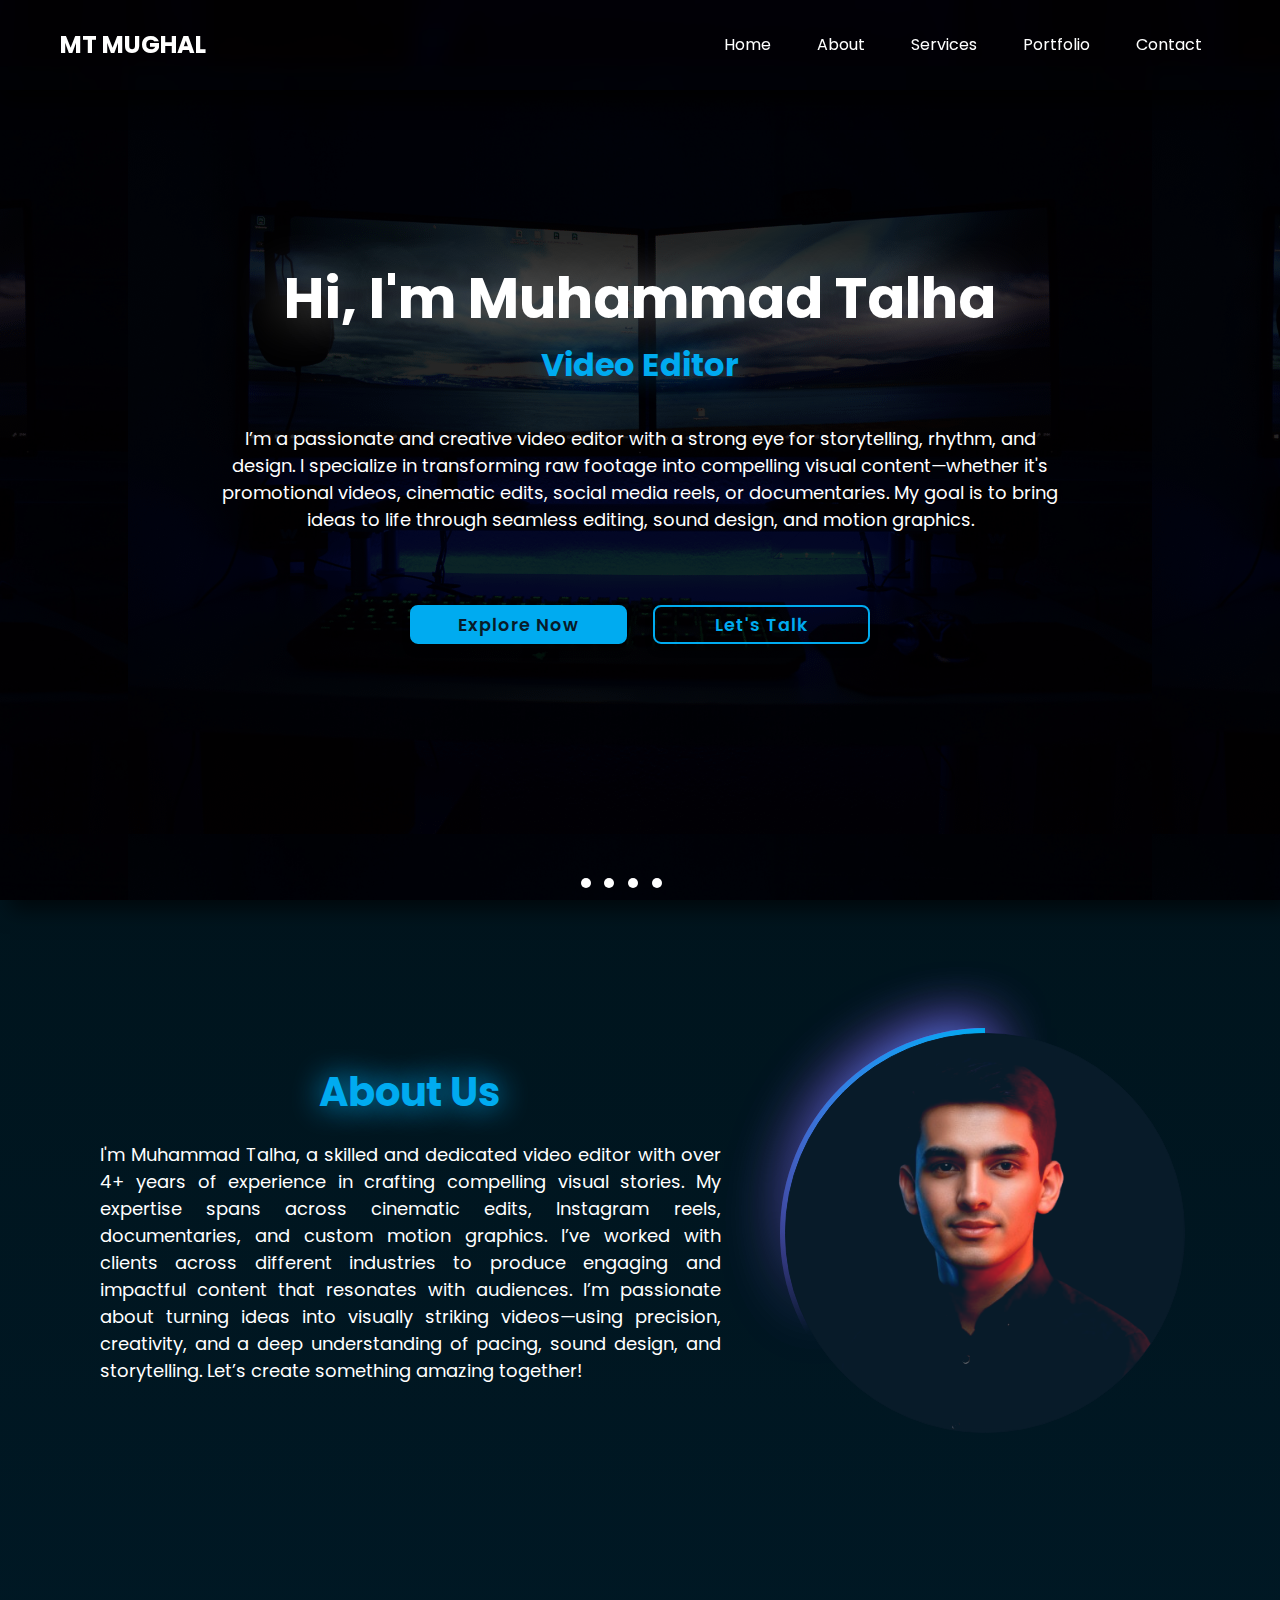
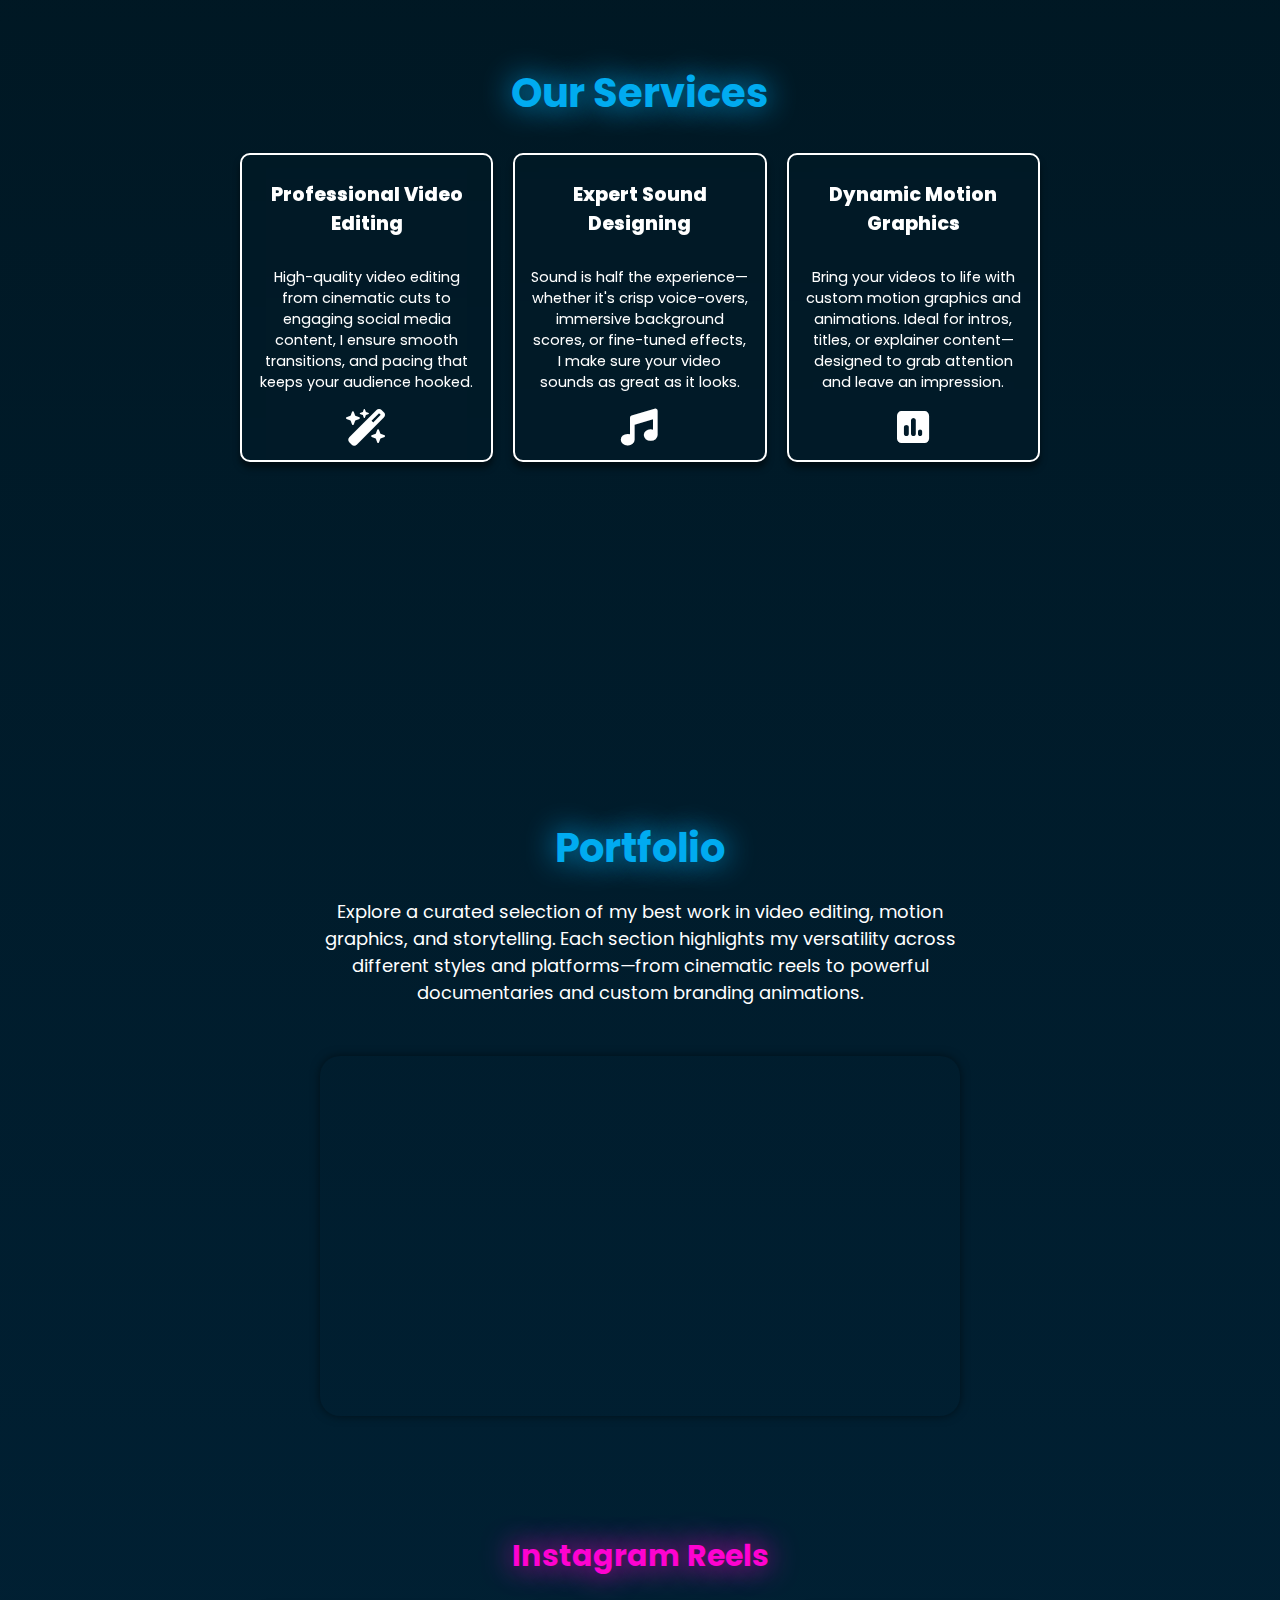
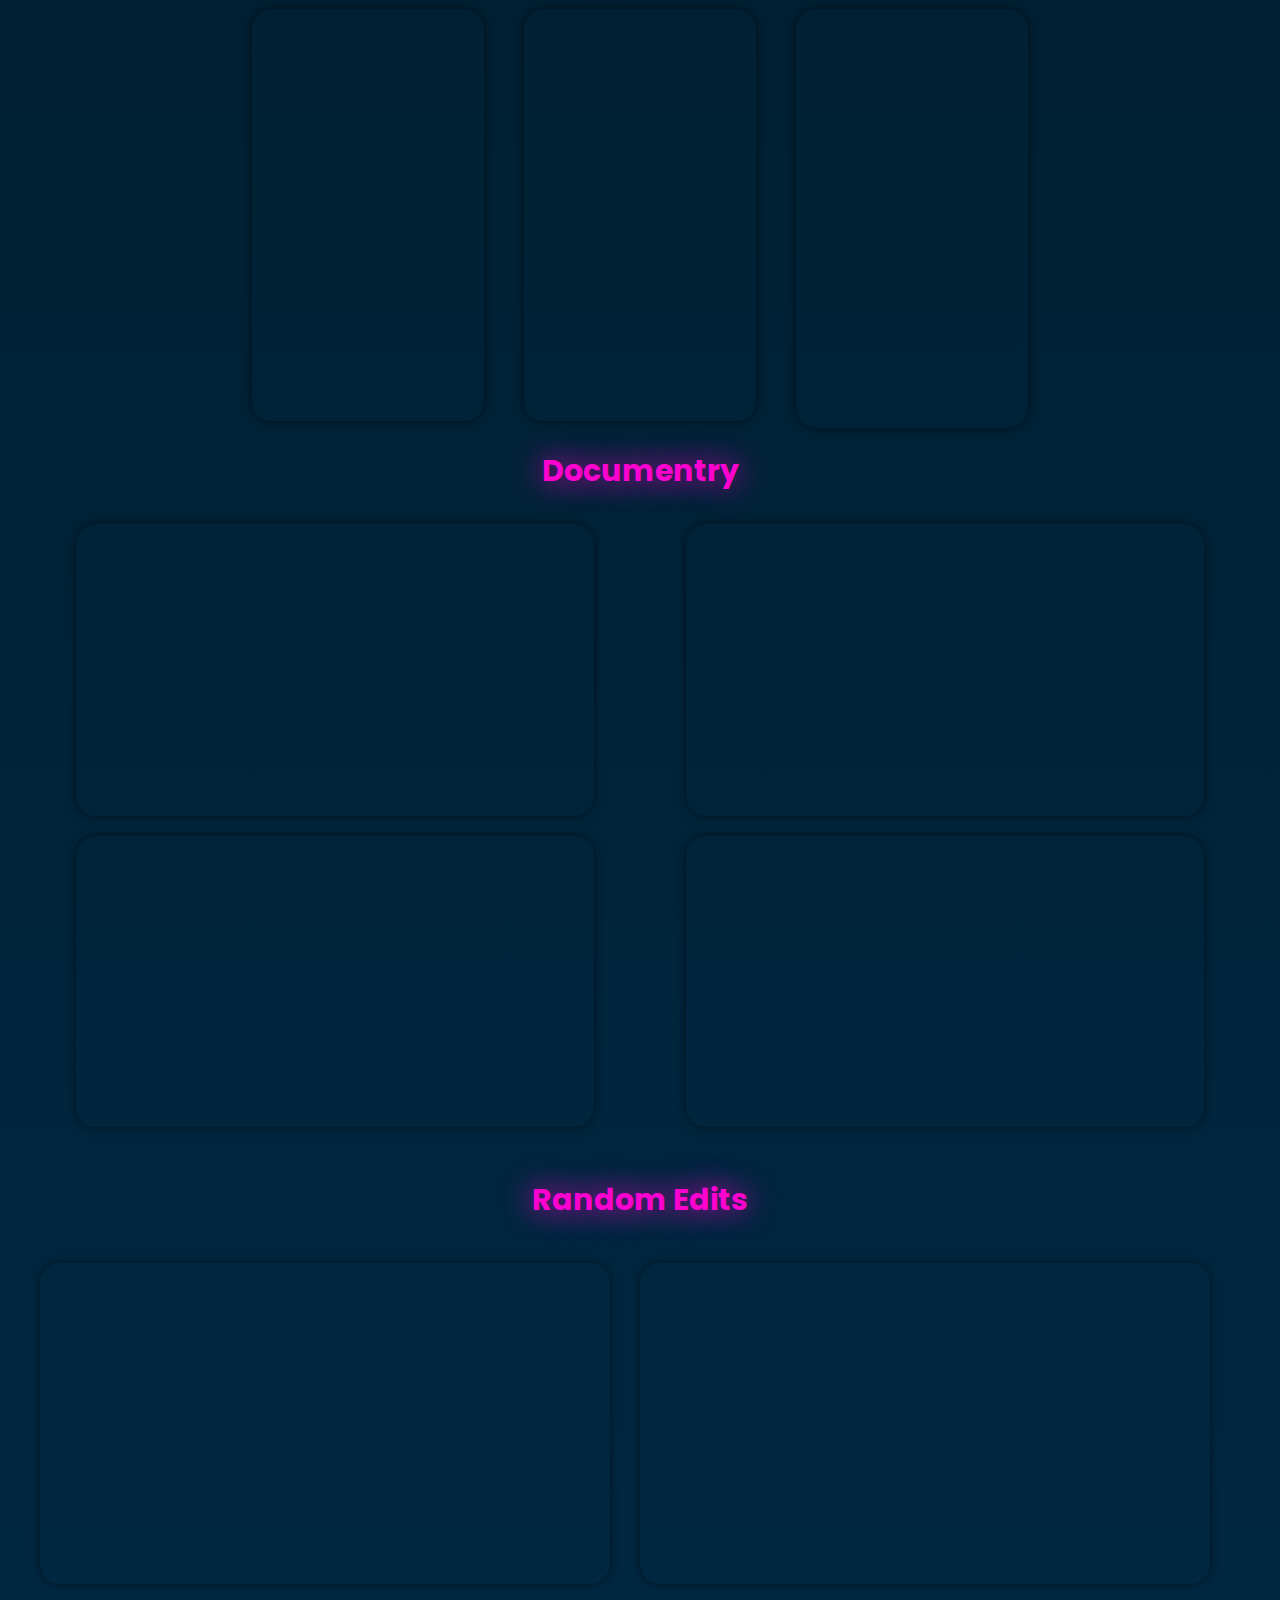
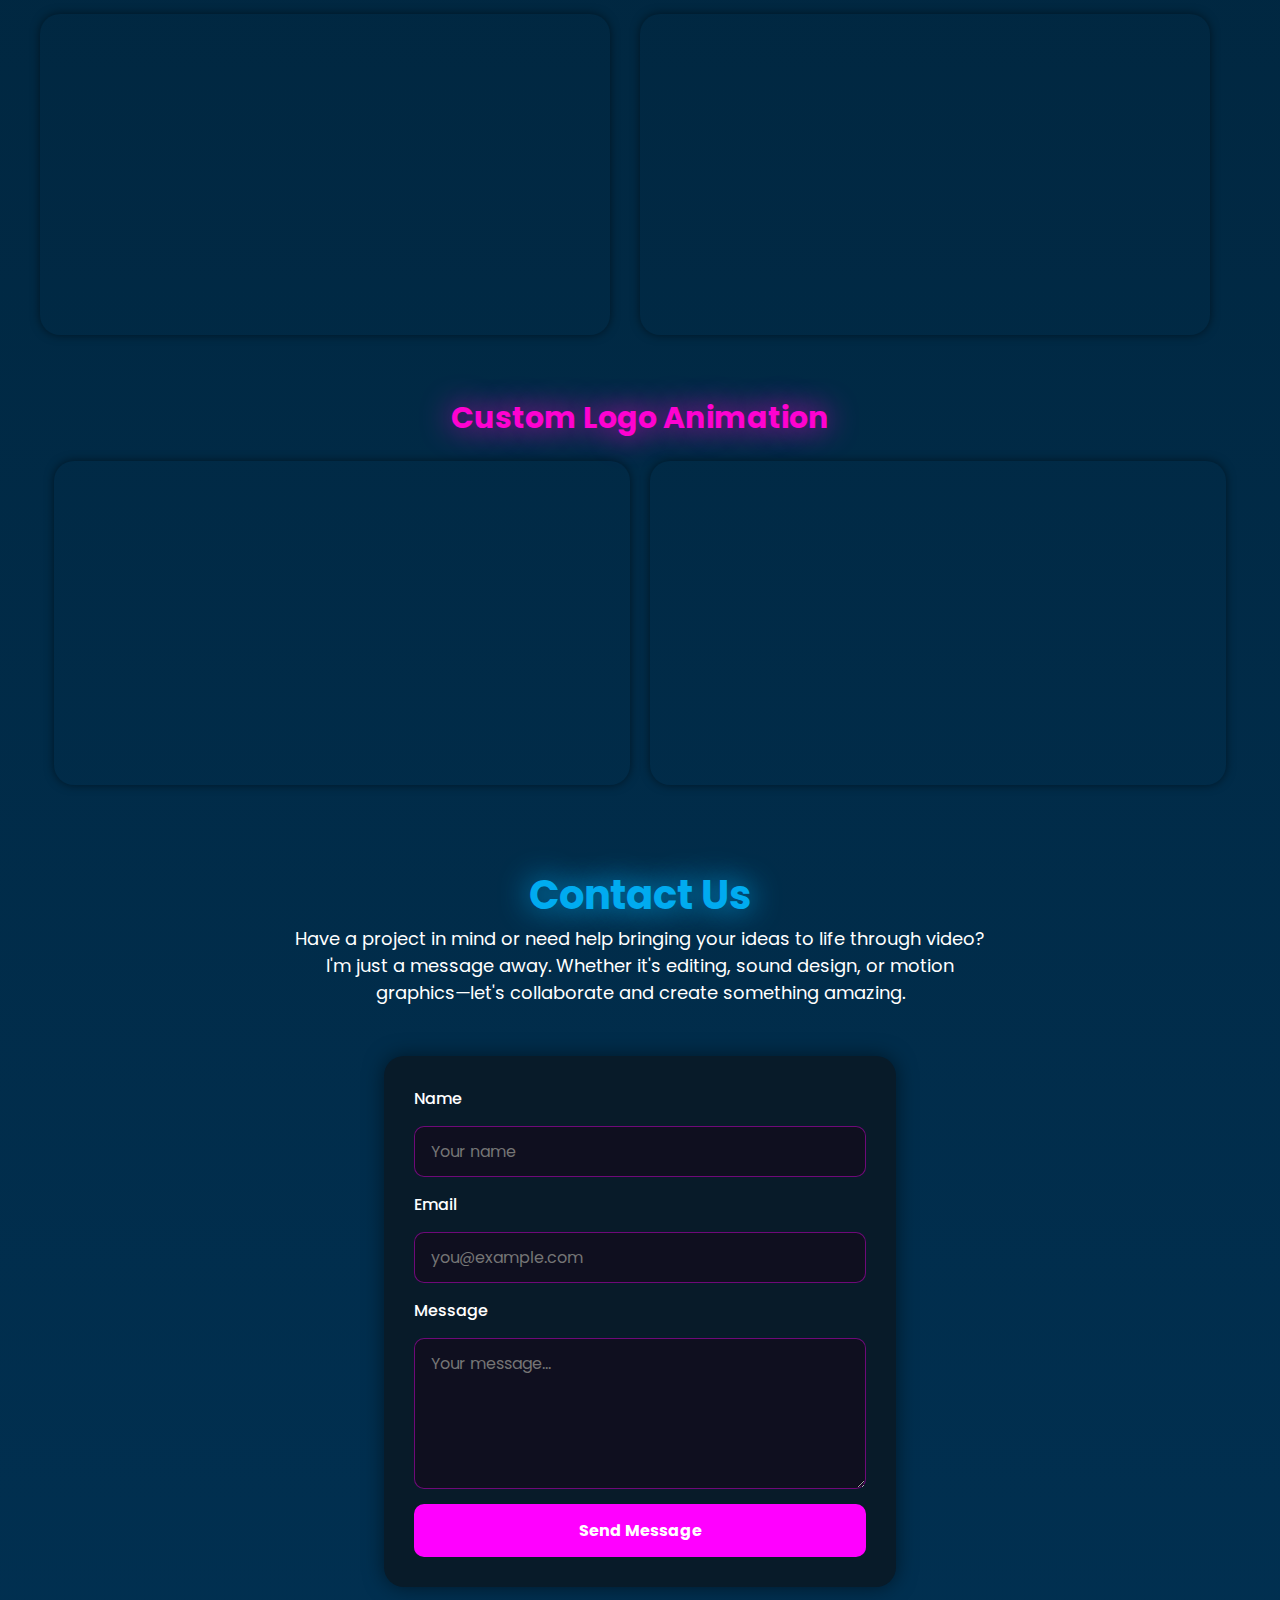
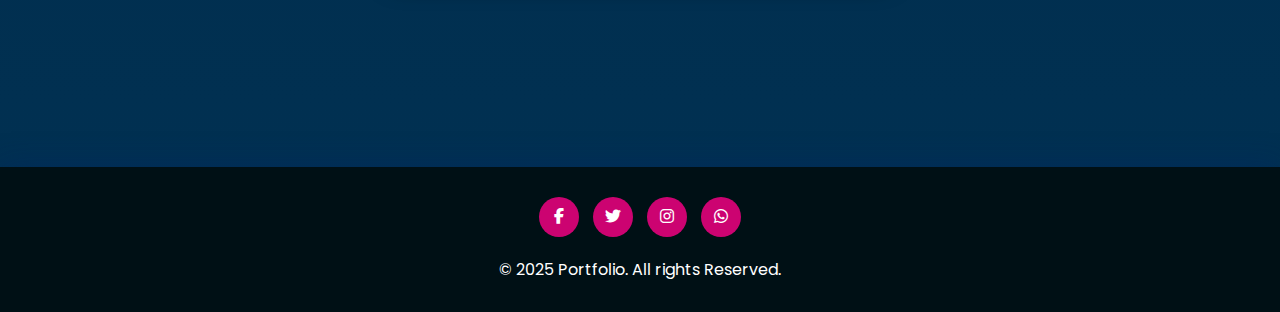
<file: index.html>
<!DOCTYPE html>
<html lang="en">
  <head>
    <meta charset="UTF-8" />
    <meta name="viewport" content="width=device-width, initial-scale=1.0" />
    <link rel="stylesheet" href="style.css" />
    <link rel="icon" href="your-logo.png" type="image/png">

    <meta name="description" content="MT Mughal - Professional Video Editor Portfolio. View video editing, motion graphics, sound design projects.">
<meta name="keywords" content="Video Editing, Motion Graphics, Sound Design, Portfolio, Muhammad Talha">
<meta name="author" content="Muhammad Talha">

    <link
      rel="stylesheet"
      href="https://cdnjs.cloudflare.com/ajax/libs/font-awesome/6.7.2/css/all.min.css"
    />
    <title>My Portfolio</title>
  </head>
  <body>
   
    <header>
      <nav class="navbar section-content">
        <a href="#" class="nav-logo">
          <h2 class="logo-text">MT MUGHAL</h2>
        </a>
        <ul class="nav-menu">
          <button id="menu-close-button" class="fas fa-times"></button>
          <li class="nav-items">
            <a href="#home" class="nav-links">Home</a>
          </li>
          <li class="nav-items">
            <a href="#about" class="nav-links">About</a>
          </li><li class="nav-items">
            <a href="#services" class="nav-links">Services</a>
          </li><li class="nav-items">
            <a href="#portfolio" class="nav-links">Portfolio</a>
          </li><li class="nav-items">
            <a href="#contact" class="nav-links">Contact</a>
          </li>
        </ul>
        <button id="menu-open-button" class="fas fa-bars"></button>

      </nav>
    </header>

    <!-- Home Section -->
    <section id="home">
      <div class="img-cont">
         <div class="home-cont">
          <div class="cont-box">
           <h1>Hi, I'm Muhammad Talha</h1>
            <h3>Video Editor</h3>
            <p>
              I’m a passionate and creative video editor with a strong eye for
              storytelling, rhythm, and design. I specialize in transforming raw
              footage into compelling visual content—whether it's promotional
              videos, cinematic edits, social media reels, or documentaries. My
              goal is to bring ideas to life through seamless editing, sound
              design, and motion graphics.
            </p>
            <div class="btn-box">
             <a href="#services">Explore Now</a>
              <a href="#contact">Let's Talk</a>
          </div>
        </div>
      </div>
        <div class="wrapper">
          <div class="wrapper-holder">
            <div id="slider-img-1"></div>
            <div id="slider-img-2"></div>
            <div id="slider-img-3"></div>
            <div id="slider-img-4"></div>
          </div>
        </div>
        <div class="button-holder">
          <a href="#slider-img-1" class="button"></a>
          <a href="#slider-img-2" class="button"></a>
          <a href="#slider-img-3" class="button"></a>
          <a href="#slider-img-4" class="button"></a>
        </div>
      </div>

      
    </section>







    <!-- About Section -->

    <section id="about">
      <div class="box1">
      <div class="about">
        <div class="me">
          <h2>About Us</h2>

            <p>
               I'm Muhammad Talha, a skilled and dedicated video editor with over 4+ years of experience in crafting compelling visual stories. My expertise spans across cinematic edits, Instagram reels, documentaries, and custom motion graphics. I’ve worked with clients across different industries to produce engaging and impactful content that resonates with audiences. I’m passionate about turning ideas into visually striking videos—using precision, creativity, and a deep understanding of pacing, sound design, and storytelling. Let’s create something amazing together!
              </p>

          </p>
        </div>
      </div>
      </div>
 <div class="box2">
  <div class="img-wrapper">
    <div class="pro-img-cont">
      <img class="pro-img" src="Data/profile img.png" alt="profile-img">
    </div>
  </div>
</div>

    </section>





    <!-- Services Section -->
      <section id="services">
      <div class="serv-cont">
        <div class="sermain">
          <h2>Our Services</h2>
        </div>

        <section class="services">
          <div class="sercard1">
            <h3>Professional Video Editing</h3>
            <p>
               High-quality video editing from cinematic cuts to engaging social media content, I ensure smooth transitions, and pacing that keeps your audience hooked.
            </p>
            <i class="fa-solid fa-wand-magic-sparkles"></i>
          </div>
          <div class="sercard1">
            <h3>Expert Sound Designing</h3>
            <p>
              Sound is half the experience—whether it's crisp voice-overs, immersive background scores, or fine-tuned effects, I make sure your video sounds as great as it looks.
            </p>
            <i class="fa-solid fa-music"></i>
          </div>
          <div class="sercard1">
            <h3>Dynamic Motion Graphics</h3>
            <p>
              Bring your videos to life with custom motion graphics and animations. Ideal for intros, titles, or explainer content—designed to grab attention and leave an impression.
            </p>
            <i class="fa-solid fa-square-poll-vertical"></i>
          </div>
        </section>
      </div>
    </section>





    <!-- Portfolio section -->
     <section id="portfolio">
      <div class="portfolio-cont">
        <div class="portfolio">
          <h2>Portfolio</h2>
          <p>
            Explore a curated selection of my best work in video editing, motion
            graphics, and storytelling. Each section highlights my versatility
            across different styles and platforms—from cinematic reels to
            powerful documentaries and custom branding animations.
          </p>
          <iframe 
          class="video-1" 
          src="https://www.youtube.com/embed/s-QzzlWnDIs?si=WOyVQAMoI6cAk03L?rel=0&vq=hd1080" 
          frameborder="0">
          </iframe>
          <div class="head">
            <h2>Instagram Reels</h2>
          </div>
          <div class="reel-cont">
            <iframe class="reel1"
            src="https://player.vimeo.com/video/1094135781?h=9c5d32cfb5&amp;badge=0&amp;autopause=0&amp;player_id=0&amp;app_id=58479" frameborder="0"
             allow="autoplay; fullscreen; picture-in-picture; clipboard-write; encrypted-media; web-share">
            </iframe>
            <iframe class="reel2"
            src="https://player.vimeo.com/video/1094136078?h=6f89995195&amp;badge=0&amp;autopause=0&amp;player_id=0&amp;app_id=58479" frameborder="0"
             allow="autoplay; fullscreen; picture-in-picture; clipboard-write; encrypted-media; web-share">
            </iframe>
            <div class="reel3-cont">
            <iframe class="reel3"
            src="https://player.vimeo.com/video/1094137059?h=db38b433a1&amp;badge=0&amp;autopause=0&amp;player_id=0&amp;app_id=58479" frameborder="0"
             allow="autoplay; fullscreen; picture-in-picture; clipboard-write; encrypted-media; web-share">

            </iframe>
             </div>

            </div>
          </div>
          <div class="head-2">
            <h2>Documentry</h2>
          </div>
          
          <div class="doc-cont">

            <iframe class="doc1" src="https://player.vimeo.com/video/1094138457?h=5353f1cf7c&amp;badge=0&amp;autopause=0&amp;player_id=0&amp;app_id=58479" frameborder="0" allow="fullscreen; picture-in-picture; clipboard-write; encrypted-media; web-share"></iframe>
            <iframe class="doc2" src="https://player.vimeo.com/video/1094138979?h=c31be0392a&amp;badge=0&amp;autopause=0&amp;player_id=0&amp;app_id=58479" frameborder="0" allow="fullscreen; picture-in-picture; clipboard-write; encrypted-media; web-share" ></iframe>
            <iframe class="doc3" src="https://player.vimeo.com/video/1094133268?h=23fdbc9c68" frameborder="0" allow="fullscreen; picture-in-picture; clipboard-write; encrypted-media; web-share" ></iframe>
            

           
            <div class="doc4-cont">
            <iframe class="doc4" src="https://player.vimeo.com/video/1094131825?h=8cbd1daa16&amp;badge=0&amp;autopause=0&amp;player_id=0&amp;app_id=58479" frameborder="0" allow="fullscreen; picture-in-picture; clipboard-write; encrypted-media; web-share" ></iframe>
         </div>
            </div>
          <div class="head-2">
            <h2>Random Edits</h2>
          </div>
          <div class="random-cont">




      <iframe class="ran1"
            src="https://player.vimeo.com/video/1094138351?h=99cf9721c1&amp;badge=0&amp;autopause=0&amp;player_id=0&amp;app_id=58479" frameborder="0"
             allow="autoplay; fullscreen; picture-in-picture; clipboard-write; encrypted-media; web-share">
            </iframe>     



             <iframe class="ran2"
            src="https://player.vimeo.com/video/1094142626?h=79d45eaa71&amp;badge=0&amp;autopause=0&amp;player_id=0&amp;app_id=58479" frameborder="0"
             allow="autoplay; fullscreen; picture-in-picture; clipboard-write; encrypted-media; web-share">
            </iframe>   


            <iframe class="ran3"
            src="https://player.vimeo.com/video/1094139183?h=a30d0b2a5e&amp;badge=0&amp;autopause=0&amp;player_id=0&amp;app_id=58479" frameborder="0"
             allow="autoplay; fullscreen; picture-in-picture; clipboard-write; encrypted-media; web-share">
            </iframe>   



             <iframe class="ran4"
            src="https://player.vimeo.com/video/1094137373?h=2e362bb304&amp;badge=0&amp;autopause=0&amp;player_id=0&amp;app_id=58479" frameborder="0"
             allow="autoplay; fullscreen; picture-in-picture; clipboard-write; encrypted-media; web-share">
            </iframe>   
          </div>
          <div class="head-3">
            <h2>Custom Logo Animation</h2>
          </div>
          <div class="logoani">
            <iframe class="logo-ani"
            src="https://player.vimeo.com/video/1094159780?h=a561757175&amp;badge=0&amp;autopause=0&amp;player_id=0&amp;app_id=58479" frameborder="0"
             allow="autoplay; fullscreen; picture-in-picture; clipboard-write; encrypted-media; web-share">
            </iframe>   



            <iframe class="logo-ani1"
            src="https://player.vimeo.com/video/1094160209?h=27ed10206f&amp;badge=0&amp;autopause=0&amp;player_id=0&amp;app_id=58479" frameborder="0"
             allow="autoplay; fullscreen; picture-in-picture; clipboard-write; encrypted-media; web-share">
            </iframe>   
            <!-- <iframe
              controls
              src="https://youtu.be/6r17k3cxRVA"
              class="logo-ani"
            ></iframe>
            <video
              controls
              src="/Portfolio//Data/logo-ani2.mp4"
              class="logo-ani1"
            ></video> -->
          </div>
        </div>
      </div>
    </section>



 <!-- contact section -->
   <!-- <section id="contact">
      <div class="main-cont">
         <h2 class="cont">Contact Us</h2>
          <p class="para">
           Have a project in mind or need help bringing your ideas to life through video? I'm just a message away. Whether it's editing, sound design, or motion graphics—let's collaborate and create something amazing.
          </p>

        <div class="contact-container">
         
          
          <div class="container">
  <form action="https://formspree.io/f/mdkzzroe" method="POST" class="contact-form" target="_blank">
  <label for="name">Name</label>
  <input
    type="text"
    id="name"
    name="name"
    placeholder="Your name"
    required
  />

  <label for="email">Email</label>
  <input
    type="email"
    id="email"
    name="email"
    placeholder="you@example.com"
    required
  />

  <label for="message">Message</label>
  <textarea
    id="message"
    name="message"
    rows="5"
    placeholder="Your message..."
    required
  ></textarea>

  <button class="submit" type="submit">Send Message</button>
</form>

</div>
        </div>
      </div>
    </section> -->
    <section id="contact">
  <div class="main-cont">
    <h2 class="cont">Contact Us</h2>
    <p class="para">
      Have a project in mind or need help bringing your ideas to life through video? I'm just a message away. Whether it's editing, sound design, or motion graphics—let's collaborate and create something amazing.
    </p>

    <div class="contact-container">
      <div class="container">
        <form id="contact-form" action="https://formspree.io/f/mdkzzroe" method="POST" class="contact-form">
          <label for="name">Name</label>
          <input
            type="text"
            id="name"
            name="name"
            placeholder="Your name"
            required
          />

          <label for="email">Email</label>
          <input
            type="email"
            id="email"
            name="email"
            placeholder="you@example.com"
            required
          />

          <label for="message">Message</label>
          <textarea
            id="message"
            name="message"
            rows="5"
            placeholder="Your message..."
            required
          ></textarea>

          <button class="submit" type="submit">Send Message</button>
        </form>
      </div>
    </div>
  </div>
</section>




    <!-- foooter section -->
    <footer>
      <div class="social-links">
        <a
          href="https://web.facebook.com/profile.php?id=61577351815822"
          target="_blank"
          rel="noopener noreferrer"
          ><i class="fab fa-facebook-f"></i
        ></a>
        <a
          href="https://x.com/MT_Mughal001"
          target="_blank"
          rel="noopener noreferrer"
          ><i class="fab fa-twitter"></i
        ></a>
        <a
          href="https://www.instagram.com/m.t_.001"
          target="_blank"
          rel="noopener noreferrer"
          ><i class="fab fa-instagram"></i
        ></a>
        <a
          href="https://wa.me//03341505552"
          target="_blank"
          rel="noopener noreferrer"
          ><i class="fab fa-whatsapp"></i
        ></a>
      </div>
      <p class="copyright">&copy; 2025 Portfolio. All rights Reserved.</p>
    </footer>


<script src="script.js"></script>
  </body>
</html>
</file>
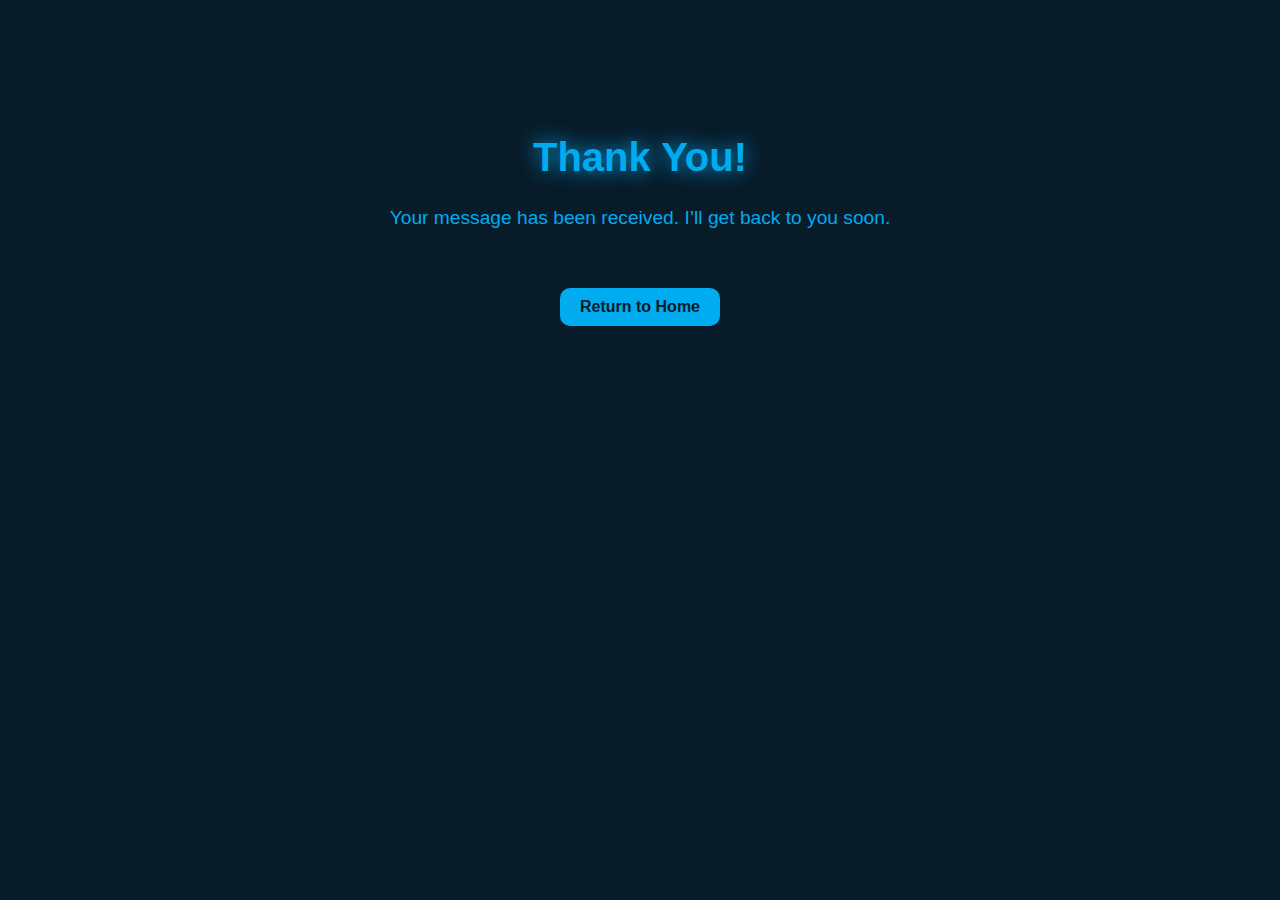
<file: thankyou.html>
<!DOCTYPE html>
<html lang="en">
  <head>
    <meta charset="UTF-8" />
    <meta name="viewport" content="width=device-width, initial-scale=1.0" />
    <title>Thank You</title>
    <style>
      body {
        background-color: #081b29;
        color: #00abf0;
        font-family: "Poppins", sans-serif;
        text-align: center;
        padding: 100px 20px;
      }
      h1 {
        font-size: 2.5rem;
        text-shadow: 0 0 20px #00abf0;
      }
      p {
        font-size: 1.2rem;
        margin-top: 20px;
      }
      a {
        display: inline-block;
        margin-top: 40px;
        padding: 10px 20px;
        background: #00abf0;
        color: #081b29;
        text-decoration: none;
        border-radius: 10px;
        font-weight: bold;
        transition: 0.3s ease-in-out;
      }
      a:hover {
        transform: translateY(-10px);
        background: white;
        color: #00abf0;
      }
    </style>
  </head>
  <body>
    <h1>Thank You!</h1>
    <p>Your message has been received. I’ll get back to you soon.</p>
    <a href="index.html">Return to Home</a>
  </body>
</html>
</file>
<file: style.css>
@import url("https://fonts.googleapis.com/css2?family=Poppins:wght@100;200;300;400;500;600;700;800;900&display=swap");
* {
  margin: 0;
  padding: 0;
  box-sizing: border-box;
  /* outline: 1px solid red; */
  font-family: "Poppins", "Sans-serif";
}
html,
body {
  max-width: 100vw;
  overflow-x: hidden;
}
body {
  background: linear-gradient(#001015, #013153);
  background-repeat: no-repeat;
  background-size: cover;
  position: relative;
  color: white;
}

ul {
  list-style: none;
}
a {
  text-decoration: none;
}

button {
  cursor: pointer;
  border: none;
  background: none;
}
.navbar.section-content {
  height: 7vw;
  width: 100%;
  padding: 20px 60px;
  margin: 0 auto;
  position: fixed;
  width: 100%;
  z-index: 4;
  backdrop-filter: blur(10px);
  box-shadow: 0 10px 20px rgba(0, 0, 0, 1);
}
header {
  background: #081b29;
}

header .navbar {
  display: flex;
  padding: 20px;
  align-items: center;
  justify-content: space-between;
}
.navbar .nav-logo .logo-text {
  font-size: x-large;
  transition: 0.3s ease-in-out;
  color: white;
  position: relative;
}

.navbar .nav-logo .logo-text:hover {
  transform: translateY(-5px);
  color: #00abf0;
  transition: 0.3s;
  text-shadow: 0 0 30px #00abf0;
}
.navbar .nav-menu {
  display: flex;
  gap: 10px;
}
.navbar .nav-menu .nav-links {
  padding: 10px 18px;
  color: white;
  transition: 0.2s ease-in-out;
}

.navbar .nav-menu .nav-items .nav-links::after {
  content: "";
  position: absolute;
  left: 0;
  bottom: 5px; /* Adjust vertical distance */
  width: 0%;
  height: 2px;
  background-color: #00abf0;
  box-shadow: 0 0 10px #00abf0;
  transition: width 0.3s ease-in-out;
}
.navbar .nav-menu .nav-items .nav-links:hover::after {
  width: 100%;
}
.navbar .nav-menu .nav-links:hover {
  color: #00abf0;
  border-bottom: 2px #00abf0;
  transform: translateY(-5px);
  text-shadow: 0 0 30px #00abf0;
}
.navbar .nav-menu .nav-items .nav-links:hover::after {
  width: 100%;
}
#menu-close-button,
#menu-open-button {
  display: none;
}
.navbar .nav-menu .nav-links.active {
  color: #00abf0;
  font-weight: bold;
  text-shadow: 0 0 30px #00abf0;
  border-bottom: 2px solid #00abf0;
}

/* home section */
.img-cont {
  position: relative;
}
.img-cont .wrapper {
  width: 100%;
  min-height: 100vh;
  background: linear-gradient(rgba(0, 0, 0, 0.5));
  box-shadow: 10px 10px 20px rgba(0, 0, 0, 0.6);
  margin: auto;
  overflow: hidden;
}
.img-cont .wrapper::after {
  content: "";
  position: absolute;
  inset: 0;
  background: rgba(0, 0, 0, 0.85); /* Dull / dark overlay */
  z-index: 0;
}
.img-cont .wrapper-holder {
  display: grid;
  grid-template-columns: repeat(5, 100%);
  height: 100%;
  width: 100%;
  animation: slider 30s ease-in-out infinite alternate;
  z-index: -1;
}

.img-cont #slider-img-1 {
  background-image: url("Data/bg2.png");
  background-position: center;
}
.img-cont #slider-img-2 {
  background-image: url("Data/bg1.jpg");
  background-position: center;
}
.img-cont #slider-img-3 {
  background-image: url("Data/bg3.jpg");
  background-position: center;
}
.img-cont #slider-img-4 {
  background-image: url("Data/bg4.jpg");
  background-position: center;
}
.img-cont #slider-img-5 {
  background-image: url("Data/bg5.jpg");
  background-position: center;
}

.img-cont .button-holder .button {
  background-color: white;
  width: 10px;
  height: 10px;
  border-radius: 15px;
  display: inline-block;
  margin: 0.3rem;
  transition: 0.3s ease-in-out;
}
.img-cont .button-holder {
  position: absolute;
  left: 45%;
  align-items: center;
  margin: auto;
  bottom: 0%;
}

.img-cont .button-holder a:hover {
  transform: scale(1.5);
  background-color: #ffffff;
}

@keyframes slider {
  0% {
    transform: translateX(0%);
  }
  6.66% {
    transform: translateX(-100%);
  }
  13.33% {
    transform: translateX(-100%);
  }
  20% {
    transform: translateX(-200%);
  }
  26.66% {
    transform: translateX(-200%);
  }
  33.33% {
    transform: translateX(-200%);
  }
  40% {
    transform: translateX(-300%);
  }
  46.66% {
    transform: translateX(-300%);
  }
  53.33% {
    transform: translateX(-300%);
  }
  60% {
    transform: translateX(-200%);
  }
  66.66% {
    transform: translateX(-200%);
  }
  73.33% {
    transform: translateX(-200%);
  }
  80% {
    transform: translateX(-100%);
  }
  86.66% {
    transform: translateX(-100%);
  }
  93.33% {
    transform: translateX(0%);
  }
  100% {
    transform: translateX(0%);
  }
}
/* home content */

.home-cont {
  position: absolute;
  top: 50%;
  left: 50%;
  transform: translate(-50%, -50%);
  z-index: 1;
  text-align: center;
  color: white;
  width: 90vw;
  max-width: 900px;
  padding: 2rem;
}
.cont-box h1 {
  font-size: 3.5em;
  font-weight: 700;
  text-shadow: 0 0 50px rgba(255, 255, 255, 0.5);
}
.cont-box h3 {
  font-size: 2em;
  font-weight: 700;
  color: #00abf0;
  text-shadow: 0 0 30px rgba(4, 184, 255, 0.5);
}
.cont-box p {
  font-size: 18px;
  margin: 2em 0 4em;
}
.cont-box .btn-box {
  display: flex;
  align-items: center;
  justify-content: space-between;
  margin: auto;
  width: 36vw;
  height: auto;
}
.btn-box a {
  position: relative;
  display: inline-flex;
  justify-content: center;
  align-items: center;
  padding: 1% 4%;

  width: 17vw;
  height: 100%;
  background: #00abf0;
  border: 2px solid #00abf0;
  border-radius: 8px;
  font-size: 1.1rem;
  color: #081b29;
  text-decoration: none;
  font-weight: 600;
  letter-spacing: 1px;
  box-shadow: 0 6px 6px rgba(0, 0, 0, 0.5);
  transition: transform 0.3s ease;
}
.btn-box a:nth-child(2) {
  background: transparent;
  color: #00abf0;
}
.btn-box a:hover {
  transform: translateY(-10px);
  border-radius: 10px;
  border: #081b29;
  transition: 0.3s ease-in-out;
  background: white;
  box-shadow: 0 0 30px #00abf0;
}

/* about me */
#about {
  display: flex;
  align-items: center;
  margin: auto;
  gap: 50px;
  justify-content: center;
  padding-top: 10%;
}
.box2 {
  width: auto;
}
.box2 .img-wrapper {
  position: relative;
  width: 32vw;
  height: 32vw;
  border: 50%;
  padding: 5px;
  display: flex;
  align-items: center;
  justify-content: center;
  /* overflow: hidden; */
}
.box2 .img-wrapper::before {
  content: "";
  filter: drop-shadow(0 0 30px #fe02d0);
  border-radius: 50%;
  position: absolute;
  width: 100%;
  height: 100%;
  animation: spin 10s linear infinite;
  background: conic-gradient(transparent, transparent, transparent, #ff00f2);
}
.box2 .img-wrapper::after {
  content: "";
  filter: drop-shadow(0 0 30px #00abf0);
  border-radius: 50%;
  position: absolute;
  width: 100%;
  height: 100%;
  animation: spin 10s linear infinite;
  animation-delay: -5s;
  background: conic-gradient(transparent, transparent, transparent, #00abf0);
}
@keyframes spin {
  100% {
    transform: rotate(360deg);
  }
}
.box2 .img-wrapper .pro-img-cont {
  width: 100%;
  border: 1px solid #081b29;
  height: 100%;
  border-radius: 50%;
  background-color: #081b29;
  position: relative;
  display: flex;
  overflow: hidden;
  z-index: 1;
  justify-content: center;
}
.box2 .img-wrapper .pro-img-cont .pro-img {
  position: absolute;
  display: block;
  width: 85%;
  object-fit: cover;
  mix-blend-mode: lighten;
}

.me {
  /* height: auto; */
  max-width: 70vw;
  /* text-align: center; */
  margin: auto;
}
.me h2 {
  text-align: center;
  font-size: 40px;
  color: #00abf0;
  padding: 1.5%;
  text-shadow: 0 0 30px #00abf0;
}
.me p {
  text-align: justify;
  font-size: 18px;
  padding: 1.5%;
  max-width: 50vw;
}

/* services section */
.serv-cont {
  align-items: center;
  margin: auto;
  height: 100vh;
  padding: 25vh 0;
}
.sermain {
  margin: 0px;
  padding: 0%;
}

.sermain h2 {
  text-align: center;
  font-size: 40px;
  color: #00abf0;
  text-shadow: 0 0 30px #00abf0;
  margin-bottom: 30px;
}
.services {
  display: grid;
  align-items: center;
  grid-template-columns: repeat(auto-fill, minmax(15rem, 1fr));
  max-width: 50rem;
  gap: 20px;
  margin: auto;
}

.sercard1 {
  width: auto;
  height: auto;
  border-radius: 10px;
  border: 2px solid rgb(255, 255, 255);
  text-align: center;
  padding: 5% 0;
  backdrop-filter: blur(10px);
  box-shadow: 0 6px 6px rgba(0, 0, 0, 0.5);
  transition: 0.3s ease-in-out;
}
.sercard1:hover {
  color: #00abf0;
  background: white;
  transform: translateY(-10px);
  box-shadow: 0 0 20px #00abf0;
}
.sercard1 h3 {
  font-size: 1.2rem;
  font-weight: 800;
  padding: 0.8rem;
  margin-bottom: 0.8rem;
}

.sercard1 p {
  max-width: 20rem;
  margin: 0.99rem;
  font-size: 0.9em;
  text-align: center;
}

.sercard1 .fa-wand-magic-sparkles {
  font-size: 2.3rem;
}

.sercard1 .fa-square-poll-vertical {
  font-size: 2.3rem;
}
.sercard1 .fa-music {
  font-size: 2.3rem;
}
.portfolio-cont {
  margin: 0;
}

.portfolio {
  max-width: 50rem;
  align-items: center;
  margin: auto;
  text-align: center;
}
.portfolio h2 {
  padding-top: 80px;
  font-size: 40px;
  color: #00abf0;
  overflow: visible;

  text-shadow: 0 0 30px #00abf0;
}
.portfolio p {
  padding: 20px;
  font-size: 18px;
  max-width: 43rem;
  margin: auto;
}

.video-1 {
  width: 80%;
  height: auto;
  aspect-ratio: 16/9;
  margin-top: 30px;
  border-radius: 20px;
  box-shadow: 0 0 10px rgba(0, 0, 0, 0.5);
  margin-bottom: 30px;
  transition: 0.3s;
}
.video-1:hover {
  transform: translatey(-10px);
  box-shadow: 0 0 30px rgb(7, 189, 255);
}

.head h2 {
  margin-top: 0px;
  font-size: 30px;
  color: #fe02d0;
  text-shadow: 0 0 30px #fe02d0;
}
.reel-cont {
  display: flex;
  justify-content: center;
  gap: 40px;
  margin-top: 30px;
}
.reel1 {
  width: 29%;
  height: 100%;
  aspect-ratio: 9/16;
  border-radius: 20px;
  box-shadow: 0 0 10px rgba(0, 0, 0, 0.5);
  transition: 0.3s;
}
.reel1:hover {
  transform: translatey(-10px);
  box-shadow: 0 0 30px rgb(255, 255, 255);
}
.reel2 {
  width: 29%;
  height: 100%;
  aspect-ratio: 9/16;

  border-radius: 20px;
  box-shadow: 0 0 10px rgba(0, 0, 0, 0.5);
  transition: 0.3s;
}
.reel2:hover {
  transform: translatey(-10px);
  box-shadow: 0 0 30px rgb(255, 255, 255);
}
.reel3-cont {
  width: 29%;
  height: auto;
  border-radius: 20px;
  box-shadow: 0 0 10px rgba(0, 0, 0, 0.5);
  overflow: hidden;
  transition: 0.3s;
}

.reel3 {
  width: 100%;
  height: auto;
  aspect-ratio: 9/16;
  transform: scaleY(1.22);
  border-radius: 20px;
  transition: 0.3s;
}
.reel3-cont:hover {
  transform: translatey(-10px);
  box-shadow: 0 0 30px rgb(255, 255, 255);
}
.doc-cont {
  display: grid;
  grid-template-columns: repeat(2, 1fr);
  row-gap: 20px;
  align-items: center;
  margin: auto;
  justify-items: center;
  padding: 30px;
}
.head-2 h2 {
  margin-top: 20px;
  font-size: 35px;
  color: #fe02d0;
  text-shadow: 0 0 30px #fe02d0;
  text-align: center;
}
.doc1 {
  width: 85%;
  height: auto;
  aspect-ratio: 16/9;
  border-radius: 20px;
  box-shadow: 0 0 10px rgba(0, 0, 0, 0.5);
  transition: 0.3s;
}
.doc1:hover {
  transform: translatey(-10px);
  aspect-ratio: 16/9;

  box-shadow: 0 0 30px rgb(255, 255, 255);
}
.doc2 {
  width: 85%;
  height: auto;
  aspect-ratio: 16/9;

  border-radius: 20px;
  box-shadow: 0 0 10px rgba(0, 0, 0, 0.5);
  transition: 0.3s;
}
.doc2:hover {
  transform: translatey(-10px);
  aspect-ratio: 16/9;

  box-shadow: 0 0 30px rgb(255, 255, 255);
}
.doc3 {
  width: 85%;
  height: auto;
  aspect-ratio: 16/9;

  border-radius: 20px;
  box-shadow: 0 0 10px rgba(0, 0, 0, 0.5);
  transition: 0.3s;
}
.doc3:hover {
  transform: translatey(-10px);
  aspect-ratio: 16/9;

  box-shadow: 0 0 30px rgb(255, 255, 255);
}
.doc4-cont {
  width: 85%;
  height: auto;
  aspect-ratio: 16/9;
  align-items: center;
  overflow: hidden;
  border-radius: 20px;
  transition: 0.3s;

  box-shadow: 0 0 10px rgba(0, 0, 0, 0.5);
}
.doc4 {
  width: 100%;
  height: auto;
  aspect-ratio: 16/9;

  transform: scale(1.1);
  border-radius: 20px;
  box-shadow: 0 0 10px rgba(0, 0, 0, 0.5);
}
.doc4-cont:hover {
  transform: translateY(-10px);
  aspect-ratio: 16/9;

  box-shadow: 0 0 30px rgb(255, 255, 255);
}
.head-2 h2 {
  margin-top: 20px;
  font-size: 30px;
  color: #fe02d0;
  text-shadow: 0 0 30px #fe02d0;
  text-align: center;
}
.random-cont {
  display: grid;
  grid-template-columns: repeat(2, 1fr);
  row-gap: 30px;
  justify-content: center;
  margin: auto;
  text-align: center;
  align-items: center;
  padding: 40px;
}
.ran1 {
  width: 95%;
  height: 100%;
  aspect-ratio: 16/9;
  border-radius: 20px;
  box-shadow: 0 0 10px rgba(0, 0, 0, 0.5);
  transition: 0.3s;
}
.ran1:hover {
  transform: translatey(-10px);
  aspect-ratio: 16/9;

  box-shadow: 0 0 30px rgb(255, 255, 255);
}
.ran2 {
  width: 95%;
  height: auto;
  aspect-ratio: 16/9;
  border-radius: 20px;
  box-shadow: 0 0 10px rgba(0, 0, 0, 0.5);
  transition: 0.3s;
}
.ran2:hover {
  transform: translatey(-10px);
  aspect-ratio: 16/9;

  box-shadow: 0 0 30px rgb(255, 255, 255);
}
.ran3 {
  width: 95%;
  height: auto;
  aspect-ratio: 16/9;
  border-radius: 20px;
  box-shadow: 0 0 10px rgba(0, 0, 0, 0.5);
  transition: 0.3s;
}
.ran3:hover {
  aspect-ratio: 16/9;
  transform: translatey(-10px);
  box-shadow: 0 0 30px rgb(255, 255, 255);
}
.ran4 {
  width: 95%;
  height: auto;
  aspect-ratio: 16/9;
  border-radius: 20px;
  box-shadow: 0 0 10px rgba(0, 0, 0, 0.5);
  transition: 0.3s;
}
.ran4:hover {
  transform: translatey(-10px);
  aspect-ratio: 16/9;

  box-shadow: 0 0 30px rgb(255, 255, 255);
}
.head-3 h2 {
  margin: 20px auto;
  font-size: 30px;
  color: #fe02d0;
  text-shadow: 0 0 30px #fe02d0;
  text-align: center;
}
.logoani {
  display: flex;
  align-items: center;
  justify-content: center;
  gap: 20px;
}
.logo-ani {
  width: 45%;
  height: auto;
  aspect-ratio: 16/9;
  /* align-items: center; */
  border-radius: 20px;
  box-shadow: 0 0 10px rgba(0, 0, 0, 0.5);
  transition: 0.3s;
}
.logo-ani:hover {
  transform: translatey(-10px);
  box-shadow: 0 0 30px rgb(255, 255, 255);
}
.logo-ani1 {
  width: 45%;
  height: auto;
  aspect-ratio: 16/9;

  align-items: center;
  border-radius: 20px;
  box-shadow: 0 0 10px rgba(0, 0, 0, 0.5);
  transition: 0.3s;
}
.logo-ani1:hover {
  transform: translatey(-10px);
  box-shadow: 0 0 30px rgb(255, 255, 255);
}

.cont {
  text-align: center;
  font-size: 40px;
  color: #00abf0;
  margin-top: 30px;
  text-shadow: 0 0 30px #00abf0;
  margin: 20px;
}
.para {
  font-size: 18px;
  text-align: center;
  padding-bottom: 20px;
  max-width: 700px;
  margin: auto;
}

/* contact section */
.main-cont {
  width: 100%;
  height: auto;
  padding: 80px 20px;
  color: white;
  text-align: center;
  margin: auto;
}
.cont {
  margin: auto;
}

.contact-container {
  max-width: 40vw;
  margin: 30px auto;
  padding: 30px;
  border-radius: 20px;
  background-color: #081b29;
  box-shadow: 0 0 20px rgba(0, 0, 0, 0.5);
  border-radius: 20px;
  position: relative;
}
/* .contact-container::before {
  content: "";
  width: 102%;
  height: 0%;
  top: -5px;
  bottom: -5px;
  left: -4px;
  right: -5px;
  border-radius: 20px;
  z-index: -1;
  position: absolute;
  transition: 0.6s;
}
.contact-container:hover::before {
  filter: drop-shadow(0 0 20px #00abf0);
  background: linear-gradient(to bottom, #000cf0, #f700ff, #04c0ff);
  height: 102%;
} */

.contact-form {
  display: flex;
  flex-direction: column;
  gap: 15px;
}

.contact-form label {
  text-align: left;
  font-weight: 500;
}

.contact-form input,
.contact-form textarea {
  padding: 12px 16px;
  border: 1px solid #ff00ff66;
  border-radius: 10px;
  background-color: #0f0f1f;
  color: white;
  font-size: 1rem;
  transition: border 0.3s, box-shadow 0.3s;
}

.contact-form input:focus,
.contact-form textarea:focus {
  outline: none;
  border: 1px solid #ff00ff;
  box-shadow: 0 0 10px rgba(255, 0, 255, 0.4);
}

.contact-form button {
  background-color: #ff00ff;
  border: none;
  padding: 14px 24px;
  color: #ffffff;
  font-size: 1rem;
  font-weight: bold;
  border-radius: 10px;
  cursor: pointer;
  position: relative;
  z-index: 1;
  overflow: hidden;
  transition: transform 0.6;
  transition: 0.6s;
}
.contact-form button:hover {
  box-shadow: 0 0 15px #00abf0;
}

.contact-form button::before {
  content: "";
  position: absolute;
  top: 0;
  left: 0;
  width: 100%;
  height: 100%;
  background: #00abf0;
  z-index: -1;
  transform: scaleX(0);
  transform-origin: origin;
  transition: transform 0.3s ease-in-out;
  border-radius: 100x;
}
.contact-form button:hover::before {
  transform: scaleX(1);
  box-shadow: 0 0 30px #00abf0;
}

.contact-form button:active {
  transform: scale(0.98);
}

footer {
  background: #001015;
  color: white;
  text-align: center;
  padding: 30px 0;
  margin-top: 70px;
  box-shadow: 0 0 30px rgba(1, 35, 103, 0.4);
}

.social-links {
  margin-bottom: 20px;
}

.social-links a {
  display: inline-block;
  width: 40px;
  height: 40px;
  background: rgba(255, 0, 136, 0.8);
  border-radius: 50%;
  margin: 0 5px;
  color: white;
  line-height: 40px;
  transition: all 0.3s;
}
.social-links a:hover {
  transform: scaleY(-10px);
  background: #00abf0;
  box-shadow: 0 0 30px #00abf0;
}
html {
  scroll-behavior: smooth;
}
@media screen and (min-width: 900px) {
  .img-cont .wrapper {
    background-color: #0004f0;
    width: 100%;
    height: 680px;
  }
}
@media screen and (max-width: 900px) {
  #menu-open-button,
  #menu-close-button {
    display: block;
    font-size: 1.2rem;
    color: white;
  }
  .home-cont .cont-box h1 {
    font-size: 45px;
  }
  .home-cont .cont-box h3 {
    font-size: 25px;
  }
  .home-cont .cont-box p {
    font-size: 13px;
  }
  .cont-box .btn-box {
    /* height: auto; */
    width: 220px;
    gap: 10px;
  }
  .cont-box .btn-box a {
    width: 100px;
    height: 40px;
    font-size: 13px;
    font-weight: 700;
  }
  .button-holder {
    font-size: 13px;
  }
  .navbar #menu-close-button {
    position: absolute;
    right: 30px;
    top: 30px;
  }

  .navbar .nav-menu {
    font-size: 1.12rem;
    position: fixed;
    left: -300px;
    top: 0;
    width: 300px;
    height: 100vh;
    display: flex;
    flex-direction: column;
    align-items: center;
    padding-top: 100px;

    background-color: rgba(0, 16, 21, 1);

    transition: left 0.3s ease-in-out;
  }
  body.show-mobile-menu .navbar .nav-menu {
    left: 0;
  }

  .navbar .nav-menu .nav-links {
    color: #00abf0;
    display: block;
    margin-top: 17px;
    font-size: large;
    z-index: 3;
  }
  #about {
    width: 90%;
  }

  .about .me h2 {
    font-size: 35px;
  }
  .about .me p {
    font-size: 13px;
  }
  .serv-cont {
    height: 70rem;
    padding: 100px 0 0 0;
  }

  .services {
    height: auto;
    display: grid;
    margin: auto;
    justify-items: center;
    row-gap: 20px;
    grid-template-columns: repeat(2, 1fr);
  }
  .services :nth-child(3) {
    grid-column: 1/-1;
    justify-self: center;
  }
  .sercard1 {
    width: 17rem;
    padding: 20px 10px;
    height: 20rem;
  }
  .sermain h2 {
    font-size: 35px;
  }
  .sercard1 h3 {
    font-size: 18px;
  }
  .sercard1 p {
    max-width: 18rem;
    font-size: 13px;
  }
  .portfolio h2 {
    font-size: 35px;
  }
  .portfolio p {
    font-size: 13px;
    width: auto;
  }
  .head h2 {
    font-size: 28px;
  }
  .head-2 h2 {
    font-size: 28px;
  }
  .head-3 h2 {
    font-size: 28px;
  }
  .portfolio .reel-cont {
    display: grid;
    grid-template-columns: repeat(2, 1fr);
    align-items: center;
    justify-items: center;
    margin: 20px auto;
  }
  .reel-cont {
    /* overflow: hidden; */
    gap: 10px;
    padding: 20px 50px;
  }
  .reel-cont :nth-child(3) {
    grid-column: 1/-1;
    justify-self: center;
  }
  .reel1 {
    width: 55%;
    height: auto;
  }
  .reel2 {
    width: 55%;
    height: auto;
  }
  .reel3-cont {
    width: 24vw;
    height: auto;
  }
  .reel3 {
    height: 40vw;
    width: 24vw;
  }
  .doc-cont {
    padding: 20px 50px;
  }
  .random-cont {
    padding: 20px 70px;
  }
  .logoani {
    padding: 20px 30px;
  }
  .main-cont h2 {
    font-size: 35px;
  }
  .main-cont p {
    font-size: 13px;
  }
  .contact-form {
    width: auto;
  }
  .social-links a {
    width: 40px;
    height: 40px;
  }
  .social-links p {
    font-size: 13px;
  }
}
@media screen and (max-width: 600px) {
  #menu-open-button,
  #menu-close-button {
    display: block;
    font-size: 1.2rem;
    color: white;
  }
  .navbar .nav-logo .logo-text {
    font-size: 15px;
  }
  #menu-open-button {
    font-size: 15px;
  }
  #menu-close-button {
    font-size: 10px;
  }
  .home-cont .cont-box h1 {
    font-size: 35px;
  }
  .home-cont .cont-box h3 {
    font-size: 20px;
  }
  .home-cont .cont-box p {
    font-size: 12px;
  }
  .cont-box .btn-box {
    width: 180px;
    gap: 10px;
  }
  .cont-box .btn-box a {
    width: 90px;
    height: 40px;
    font-size: 11px;
    font-weight: 700;
  }
  .img-cont .wrapper {
    height: 80vh;
    width: 100%;
  }
  .img-cont .button-holder .button {
    width: 1vw;
    height: 1vh;
  }
  .navbar #menu-close-button {
    position: absolute;
    right: 30px;
    top: 30px;
  }

  .navbar .nav-menu {
    font-size: 1.12rem;
    position: fixed;
    left: -300px;
    top: 0;
    width: 300px;
    height: 100vh;
    display: flex;
    flex-direction: column;
    align-items: center;
    padding-top: 100px;

    background-color: rgba(0, 16, 21, 1);

    transition: left 0.3s ease-in-out;
  }
  body.show-mobile-menu .navbar .nav-menu {
    left: 0;
  }

  .navbar .nav-menu .nav-links {
    color: #00abf0;
    display: block;
    margin-top: 17px;
    font-size: large;
    z-index: 3;
  }
  #about {
    display: flex;
    flex-direction: column;
    width: 90vw;
  }
  .box1 .about {
    max-width: 100%;
  }
  .about .me h2 {
    font-size: 25px;
  }
  .about .me p {
    max-width: 90vw;
    font-size: 11px;
  }

  .serv-cont {
    height: 60rem;
    padding: 100px 0;
  }

  .services {
    height: auto;
    display: grid;
    margin: auto;
    justify-items: center;
    row-gap: 20px;
    padding: 0 10%;
    grid-template-columns: repeat(2, 1fr);
  }
  .services :nth-child(3) {
    grid-column: 1/-1;
    justify-self: center;
  }
  .sercard1 {
    width: 13rem;
    padding: 20px 10px;
    max-height: 26rem;
  }
  .sermain h2 {
    font-size: 25px;
  }
  .sercard1 h3 {
    font-size: 15px;
  }
  .sercard1 p {
    max-width: 18rem;
    font-size: 11px;
  }
  .portfolio h2 {
    font-size: 25px;
  }
  .portfolio p {
    font-size: 11px;
    width: auto;
    max-width: 80vw;
  }
  .head h2 {
    font-size: 23px;
  }
  .head-2 h2 {
    font-size: 23px;
  }
  .head-3 h2 {
    font-size: 23px;
  }
  .portfolio .reel-cont {
    display: flex;
    grid-template-columns: repeat(2, 1fr);
    align-items: center;
    justify-items: center;
    flex-direction: column;
    margin: 20px auto;
  }
  .reel-cont {
    /* overflow: hidden; */
    gap: 30px;
    padding: 20px 50px;
  }
  .reel-cont :nth-child(3) {
    grid-column: 1/-1;
    justify-self: center;
  }
  .reel1 {
    width: 40%;
    height: auto;
  }
  .reel2 {
    width: 40%;
    height: auto;
  }
  .reel3-cont {
    width: 40%;
    height: 45vh;
  }
  .reel3 {
    width: 100%;
    height: 100%;
  }
  .doc-cont {
    padding: 20px 50px;
    display: flex;
    flex-direction: column;
  }
  .random-cont {
    padding: 20px 70px;
    gap: 30px;
    display: flex;
    flex-direction: column;
  }
  .logoani {
    display: flex;
    flex-direction: column;
    padding: 20px 30px;
  }
  .logo-ani1 {
    width: 80%;
    height: auto;
  }
  .logo-ani {
    width: 80%;
    height: auto;
  }
  .main-cont h2 {
    font-size: 25px;
  }
  .main-cont p {
    font-size: 11px;
    max-width: 80vw;
  }
  .contact-container {
    max-width: 70vw;
    font-size: small;
  }
  .contact-form {
    width: auto;
  }
  .social-links a {
    /* width: 4vw; */
    width: 6vw;
    height: 7vw;
  }
  .social-links p {
    font-size: 11px;
  }
}
@media screen and (max-width: 480px) {
  .navbar.section-content {
    width: 100%;
  }
  .img-cont .home-cont {
    margin-top: -40px;
  }
  .navbar.section-content {
    padding: 20px;
  }
  .home-cont .cont-box h1 {
    padding: 5% 0;
    font-size: 30px;
    /* background-color: #0004f0; */
  }
  .home-cont .cont-box h3 {
    font-size: 25px;
  }
  .img-cont .home-cont {
    width: 100%;
    padding: 0 5%;
  }
  .img-cont .home-cont .cont-box {
    margin: 0 auto;
    width: auto;
  }
  .img-cont .wrapper {
    height: 100vh;
  }
  .img-cont .button-holder {
    left: 42%;
  }
  .img-cont .button-holder .button {
    height: 6px;
    width: 6px;
  }
  .cont-box .btn-box {
    width: 55%;
  }
  .cont-box .btn-box a {
    padding: 0 5%;
    font-weight: 900;
    font-size: 10px;
  }
  #about {
    gap: 0px;
  }
  .box2 {
    padding: 20%;
  }
  .box2 .img-wrapper {
    height: 50vw;
    width: 50vw;
  }
  #about {
    display: flex;
    flex-direction: column;
    justify-content: center;
    width: 90vw;
  }
  .box1 .about {
    max-width: 100%;
  }
  .about .me h2 {
    font-size: 25px;
  }
  .about .me p {
    max-width: 90vw;
    font-size: 11px;
  }

  .serv-cont {
    height: auto;
  }
  .services {
    display: flex;
    flex-direction: column;
    /* overflow: hidden; */
  }
  .sercard1 {
    height: auto;
  }
  .sercard1 h3 {
    font-size: 14px;
  }
  .sercard1 p {
    font-size: 10px;
  }
  .reel-cont {
    overflow: visible;
    width: 100%;
    height: 100%;
    row-gap: 30px;
  }
  .reel-cont .reel1 {
    width: 100%;
    height: auto;
  }

  .reel-cont .reel2 {
    width: 100%;
    height: auto;
  }
  .reel3-cont {
    width: 100%;
    height: 55vh;
  }
  .reel3 {
    transform: scaleY(1.12);
    width: 100%;
    height: 100%;
  }
  .doc-cont {
    height: 100vh;
    padding: 5% 2%;
    row-gap: 30px;
  }
  .random-cont {
    padding: 5% 7%;
  }
  .logoani {
    display: flex;
    flex-direction: column;
    padding: 5% 0;
    row-gap: 30px;
  }
  .logo-ani1 {
    width: 80%;
    height: auto;
  }
  .logo-ani {
    width: 80%;
    height: auto;
  }
  .contact-container {
    font-size: 15px;
    padding: 5%;
    max-width: 90vw;
    width: 100%;
  }
  .contact-container:hover::before {
    height: 102%;
    width: 103%;
  }

  .contact-container input::-webkit-input-placeholder {
    font-size: 12px;
  }
  .contact-container textarea::-webkit-input-placeholder {
    font-size: 12px;
  }
  .contact-form button {
    font-size: 15px;
  }
  .social-links a {
    /* width: 4vw; */
    width: 10vw;
    height: 10vw;
  }
  .copyright {
    font-size: 9px;
  }
}
</file>
